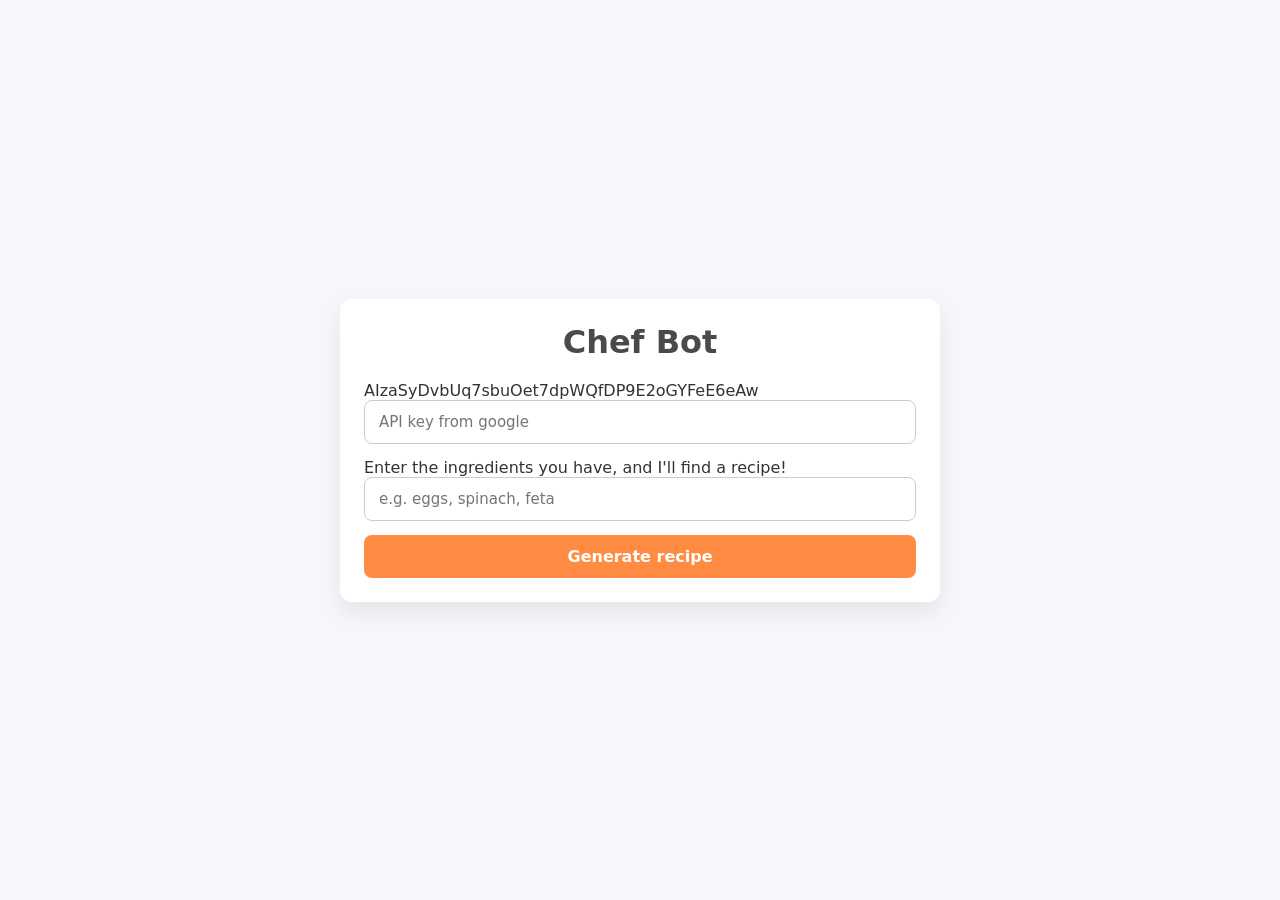
<file: lab-chef/index.html>
<html>
<head>
	<title>Chef Bot AI</title>
	<link rel="stylesheet" href="style.css">
</head>

<body>
	<div class="container">
		<h1> Chef Bot</h1>
		<p>AIzaSyDvbUq7sbuOet7dpWQfDP9E2oGYFeE6eAw<p>
		<input type="text" id="api-key-input"
			placeholder="API key from google">
		<p>Enter the ingredients you have, and I'll find a recipe!</p>
		<input type="text" id="ingredients-input"
		placeholder="e.g. eggs, spinach, feta">
		<button onclick="getRecipe()">Generate recipe</button>
		<div id="recipe-display"></div>
	</div>
	<script src="script.js"></script>


</body>
</html>
</file>
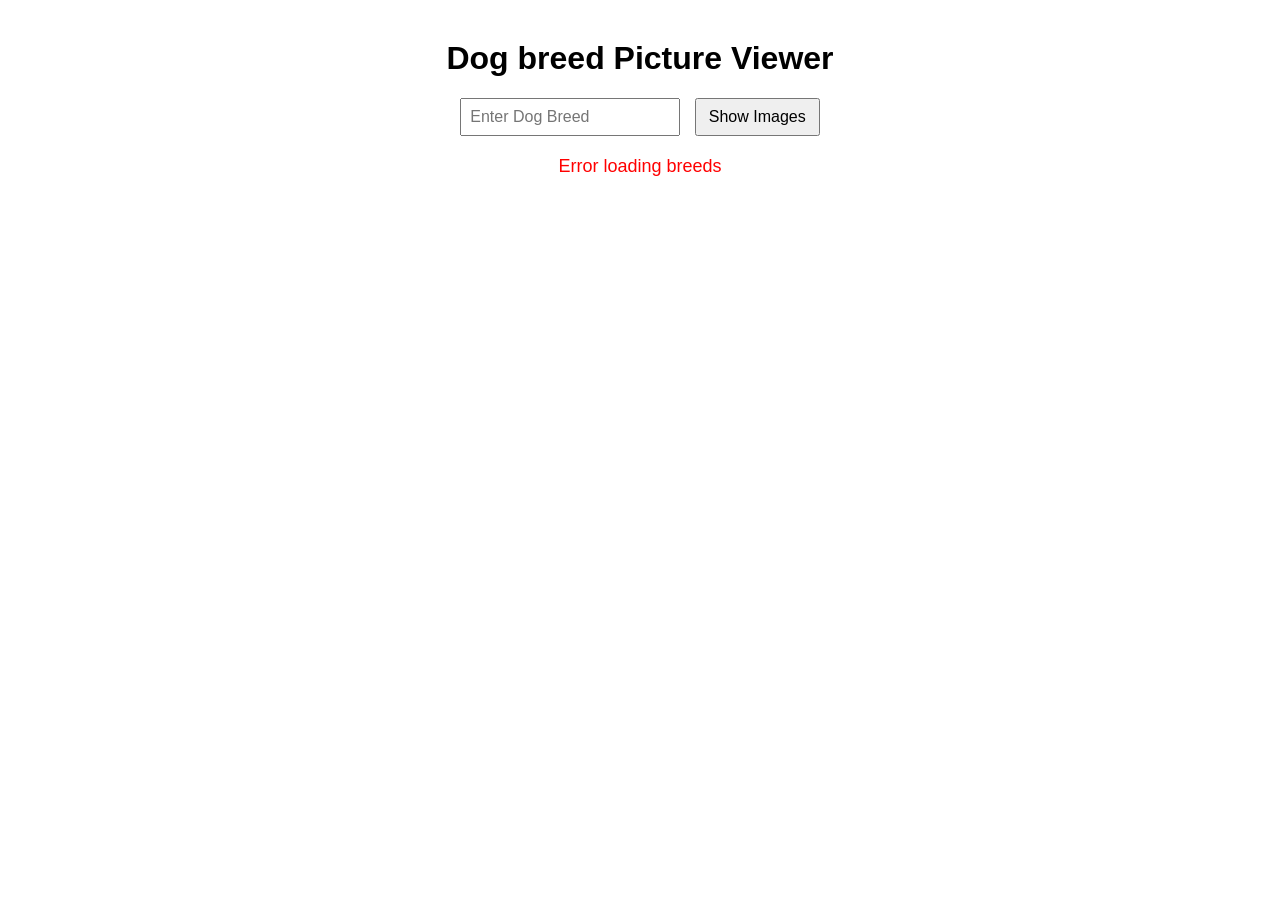
<file: dogs.html>
<!DOCTYPE html>
<html>
<head>

<title> Dog Breed Viewer</title>

<style>
 body {
            font-family: Arial, sans-serif;
            text-align: center;
            margin-top: 40px;
        }

        input {
            padding: 8px;
            font-size: 16px;
        }

        button {
            padding: 8px 12px;
            font-size: 16px;
            margin-left: 10px;
        }

        img {
            margin-top: 20px;
            max-width: 500px;
            height: auto;
            display: block;
            margin-left: auto;
            margin-right: auto;
        }

        #message {
            margin-top: 20px;
            font-size: 18px;
            color: red;
        }

</style>
</head>

<body>
<h1>Dog breed Picture Viewer </h1>

<input type="text" id ="breedInput" list="breedList" placeholder="Enter Dog Breed">
<datalist id="breedList"></datalist>
<button onclick="startImages()">Show Images</button>

<div id="message"></div>
<img id="dogImage" />

<script>

const breedInput = document.getElementById("breedInput");
const breedList = document.getElementById("breedList");
const message = document.getElementById("message");
const dogImage = document.getElementById("dogImage");
let intervalId = null;
let breeds = [];

fetch("https://dog.ceo/api/breeds/list/all")
    .then(response => response.json())
    .then(data => {
        breeds = Object.keys(data.message);

        breeds.forEach(breed => {
            const option = document.createElement("option");
            option.value = breed;
            breedList.appendChild(option);
        });
    })
    .catch(err => {
        console.error(err);
        message.textContent = "Error loading breeds";
    });

function startImages() {
    const breed = breedInput.value.toLowerCase().trim();

    message.textContent = "";
    dogImage.src = "";

    if (intervalId) {
        clearInterval(intervalId);
    }

    if (!breeds.includes(breed)) { 
        message.textContent = "No such breed exists";
        return;
    }

    fetchImage(breed);

    intervalId = setInterval(() => {
        fetchImage(breed);
    }, 5000);
}

function fetchImage(breed) {
    fetch(`https://dog.ceo/api/breed/${breed}/images/random`)
        .then(response => response.json())
        .then(data => {
            dogImage.src = data.message;
        })
        .catch(err => {
            console.error(err);
            message.textContent = "Error fetching image";
        });
}
</script>

</body>
</html>
</file>
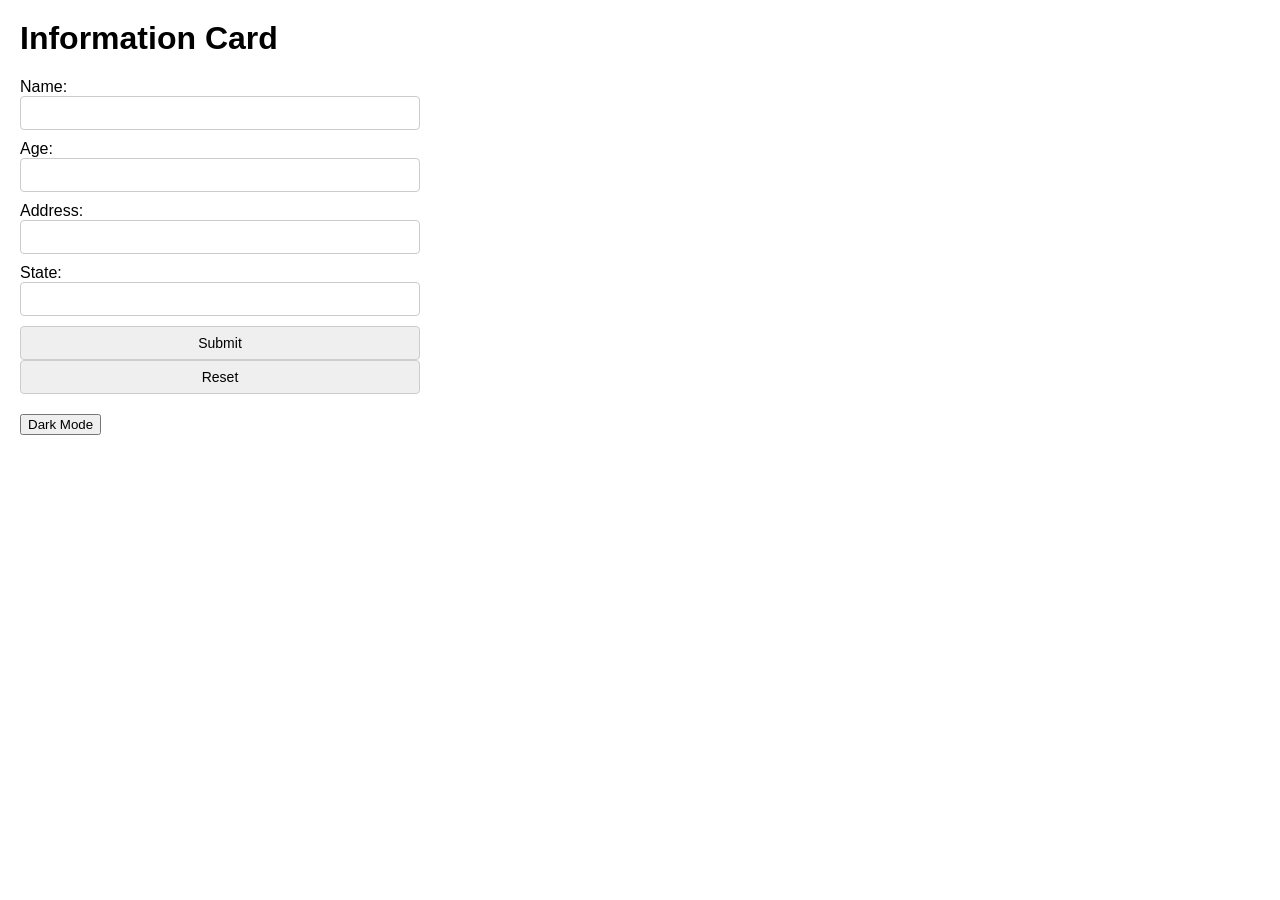
<file: page1.html>
<head>

<meta charset="UTF-8" />
<title>Page 1</title>

<link rel="stylesheet" href="style.css" />
<script src="script.js" defer></script>

</head>

<body>
<h1>Information Card</h1>

<form action="page2.html" method="get">

<label>
Name:
<input name="name" required/>
</label>

<label>
Age:
<input name="age" required/>
</label>


<label>
Address:
<input name="address" required/>
</label>

<label>
State:
<input name="state" required />
</label>

<div class="buttons">
<button type="submit">Submit</button>
<button type="reset">Reset</button>
</div>

</form>
<button id="themeToggle" class="theme-toggle">Dark/Light</button>
</body>
</html>
</file>
<file: lab-chef/style.css>
* {
    box-sizing: border-box;
    margin: 0;
    padding: 0;
    font-family: system-ui, -apple-system, BlinkMacSystemFont, "Segoe UI", sans-serif;
}

body {
    background: #f7f7fb;
    color: #333;
    min-height: 100vh;
    display: flex;
    align-items: center;
    justify-content: center;
}

.container {
    background: #ffffff;
    width: 100%;
    max-width: 600px;
    padding: 24px;
    border-radius: 12px;
    box-shadow: 0 10px 25px rgba(0, 0, 0, 0.08);
}

h1 {
    text-align: center;
    margin-bottom: 20px;
    color: #4a4a4a;
}

input[type="text"],
textarea {
    width: 100%;
    padding: 12px 14px;
    margin-bottom: 14px;
    border-radius: 8px;
    border: 1px solid #ccc;
    font-size: 15px;
}

textarea {
    resize: vertical;
    min-height: 80px;
}

button {
    width: 100%;
    padding: 12px;
    background: #ff8c42;
    color: #fff;
    font-size: 16px;
    font-weight: 600;
    border: none;
    border-radius: 8px;
    cursor: pointer;
    transition: background 0.2s ease, transform 0.1s ease;
}

button:hover {
    background: #ff7a24;
}

button:active {
    transform: scale(0.98);
}

#recipe-display {
    margin-top: 20px;
    padding: 16px;
    background: #fafafa;
    border-radius: 8px;
    border: 1px solid #e6e6e6;
    line-height: 1.6;
}

#recipe-display h2 {
    margin-bottom: 10px;
    color: #2c2c2c;
}

#recipe-display ul {
    padding-left: 20px;
}

#recipe-display li {
    margin-bottom: 8px;
}

#recipe-display:empty {
    display: none;
}
</file>
<file: style.css>
body {
  font-family: Arial, sans-serif;
  margin: 0;
  padding: 20px;
  background-color: white;
  color: black;
  
  
  
  transition: background-color 0.3s, color 0.3s;
}

body.dark-mode {
  background-color: #121212;
  color: #f5f5f5;
}


form {
  display: grid;
  grid-gap: 10px;
  max-width: 400px;
  margin-bottom: 20px;
  
  
}

form input, form button {
  padding: 8px;
  font-size: 14px;
  border: 1px solid #ccc;
  border-radius: 4px;
  width: 100%;
  box-sizing: border-box;
}


.key-val-container {
  display: grid;
  grid-template-columns: 150px 1fr;
  gap: 10px;
  max-width: 400px;
}

.key {
  font-weight: bold;
}


.dark-mode-toggle {
  position: fixed;
  bottom: 20px;
  right: 20px;
  background-color: rgba(0,0,0,0.6);
  color: #fff;
  border: none;
  padding: 10px 20px;
  cursor: pointer;
  border-radius: 5px;
  font-weight: bold;
  transition: background-color 0.2s;
  z-index: 1000;
}

.dark-mode-toggle:hover {
  background-color: rgba(0,0,0,0.8);
}
</file>
